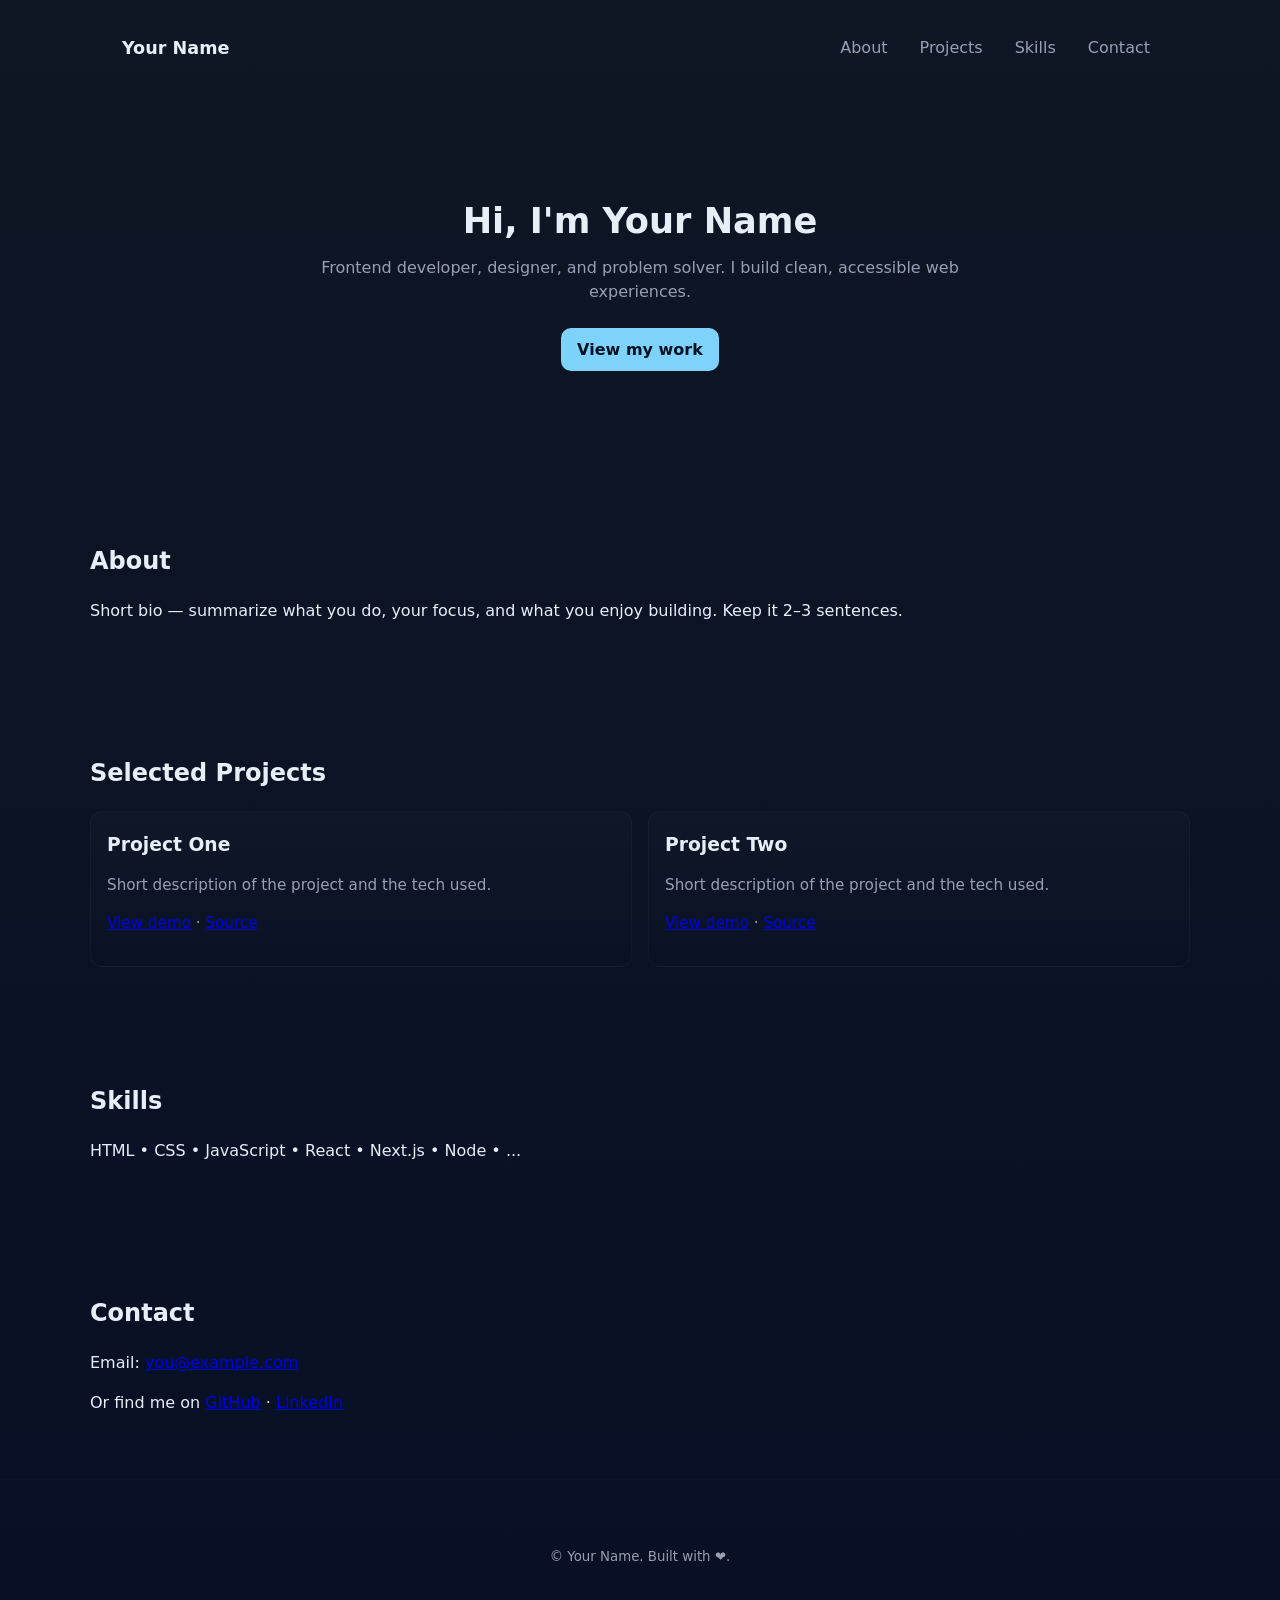
<file: index.html>
<!doctype html>
<html lang="en">
<head>
  <meta charset="utf-8" />
  <meta name="viewport" content="width=device-width,initial-scale=1" />
  <title>Your Name — Portfolio</title>
  <link rel="stylesheet" href="styles.css" />
</head>
<body>
  <header class="site-header">
    <div class="container header-inner">
      <a class="logo" href="#">Your Name</a>
      <button id="navToggle" class="nav-toggle" aria-label="Toggle navigation">☰</button>
      <nav id="mainNav" class="nav">
        <a href="#about">About</a>
        <a href="#projects">Projects</a>
        <a href="#skills">Skills</a>
        <a href="#contact">Contact</a>
      </nav>
    </div>
  </header>

  <main>
    <section id="hero" class="hero">
      <div class="container">
        <h1>Hi, I'm Your Name</h1>
        <p>Frontend developer, designer, and problem solver. I build clean, accessible web experiences.</p>
        <p><a class="cta" href="#projects">View my work</a></p>
      </div>
    </section>

    <section id="about" class="container about">
      <h2>About</h2>
      <p>Short bio — summarize what you do, your focus, and what you enjoy building. Keep it 2–3 sentences.</p>
    </section>

    <section id="projects" class="container projects">
      <h2>Selected Projects</h2>
      <div class="grid">
        <article class="card">
          <h3>Project One</h3>
          <p>Short description of the project and the tech used.</p>
          <p><a href="#" target="_blank" rel="noopener">View demo</a> · <a href="#" target="_blank" rel="noopener">Source</a></p>
        </article>

        <article class="card">
          <h3>Project Two</h3>
          <p>Short description of the project and the tech used.</p>
          <p><a href="#" target="_blank" rel="noopener">View demo</a> · <a href="#" target="_blank" rel="noopener">Source</a></p>
        </article>

        <!-- Add more project cards as needed -->
      </div>
    </section>

    <section id="skills" class="container skills">
      <h2>Skills</h2>
      <p>HTML • CSS • JavaScript • React • Next.js • Node • ...</p>
    </section>

    <section id="contact" class="container contact">
      <h2>Contact</h2>
      <p>Email: <a href="mailto:you@example.com">you@example.com</a></p>
      <p>Or find me on <a href="#" target="_blank" rel="noopener">GitHub</a> · <a href="#" target="_blank" rel="noopener">LinkedIn</a></p>
    </section>
  </main>

  <footer class="site-footer">
    <div class="container">
      <small>© <!--YEAR--> Your Name. Built with ❤️.</small>
    </div>
  </footer>

  <script src="script.js"></script>
</body>
</html>
</file>
<file: styles.css>
:root{
  --bg:#0f1724; --card:#0b1220; --muted:#97a0b3; --accent:#7dd3fc; --text:#e6eef8;
  --max-width:1100px;
  --radius:12px;
  font-family: Inter, system-ui, -apple-system, "Segoe UI", Roboto, "Helvetica Neue", Arial;
}
*{box-sizing:border-box}
body{
  margin:0;
  background:linear-gradient(180deg,var(--bg),#071025);
  color:var(--text);
  -webkit-font-smoothing:antialiased;
  -moz-osx-font-smoothing:grayscale;
  line-height:1.5;
}
.container{max-width:var(--max-width);margin:0 auto;padding:2rem;}
.header-inner{display:flex;align-items:center;justify-content:space-between;}
.logo{font-weight:700;color:var(--text);text-decoration:none;font-size:1.1rem}
.nav{display:flex;gap:1rem}
.nav a{color:var(--muted);text-decoration:none;padding:.25rem .5rem;border-radius:6px}
.nav a:hover{color:var(--text);background:rgba(255,255,255,0.02)}
.nav-toggle{display:none;background:none;border:1px solid rgba(255,255,255,0.04);color:var(--text);padding:.25rem .5rem;border-radius:6px}

/* Hero */
.hero{padding:4rem 0;text-align:center}
.hero h1{font-size:2.2rem;margin:.2rem 0}
.hero p{color:var(--muted);max-width:720px;margin:0.5rem auto}
.cta{display:inline-block;margin-top:1rem;background:var(--accent);color:#012;padding:.6rem 1rem;border-radius:10px;text-decoration:none;font-weight:600}

/* Sections */
.about, .projects, .skills, .contact{padding:3rem 0}
.projects .grid{display:grid;grid-template-columns:repeat(auto-fit,minmax(220px,1fr));gap:1rem;margin-top:1rem}
.card{background:linear-gradient(180deg, rgba(255,255,255,0.02), rgba(0,0,0,0.02));padding:1rem;border-radius:var(--radius);border:1px solid rgba(255,255,255,0.03)}
.card h3{margin:.2rem 0}
.card p{color:var(--muted);font-size:.95rem}

/* Footer */
.site-footer{padding:2rem 0;border-top:1px solid rgba(255,255,255,0.02);text-align:center;color:var(--muted)}

/* Responsive */
@media (max-width:800px){
  .nav{display:none;flex-direction:column;background:transparent;position:absolute;right:1rem;top:64px;padding:1rem;border-radius:8px}
  .nav.open{display:flex;background:rgba(255,255,255,0.02);backdrop-filter:blur(4px)}
  .nav-toggle{display:inline-block}
  .container{padding:1rem}
  .hero h1{font-size:1.6rem}
}
</file>
